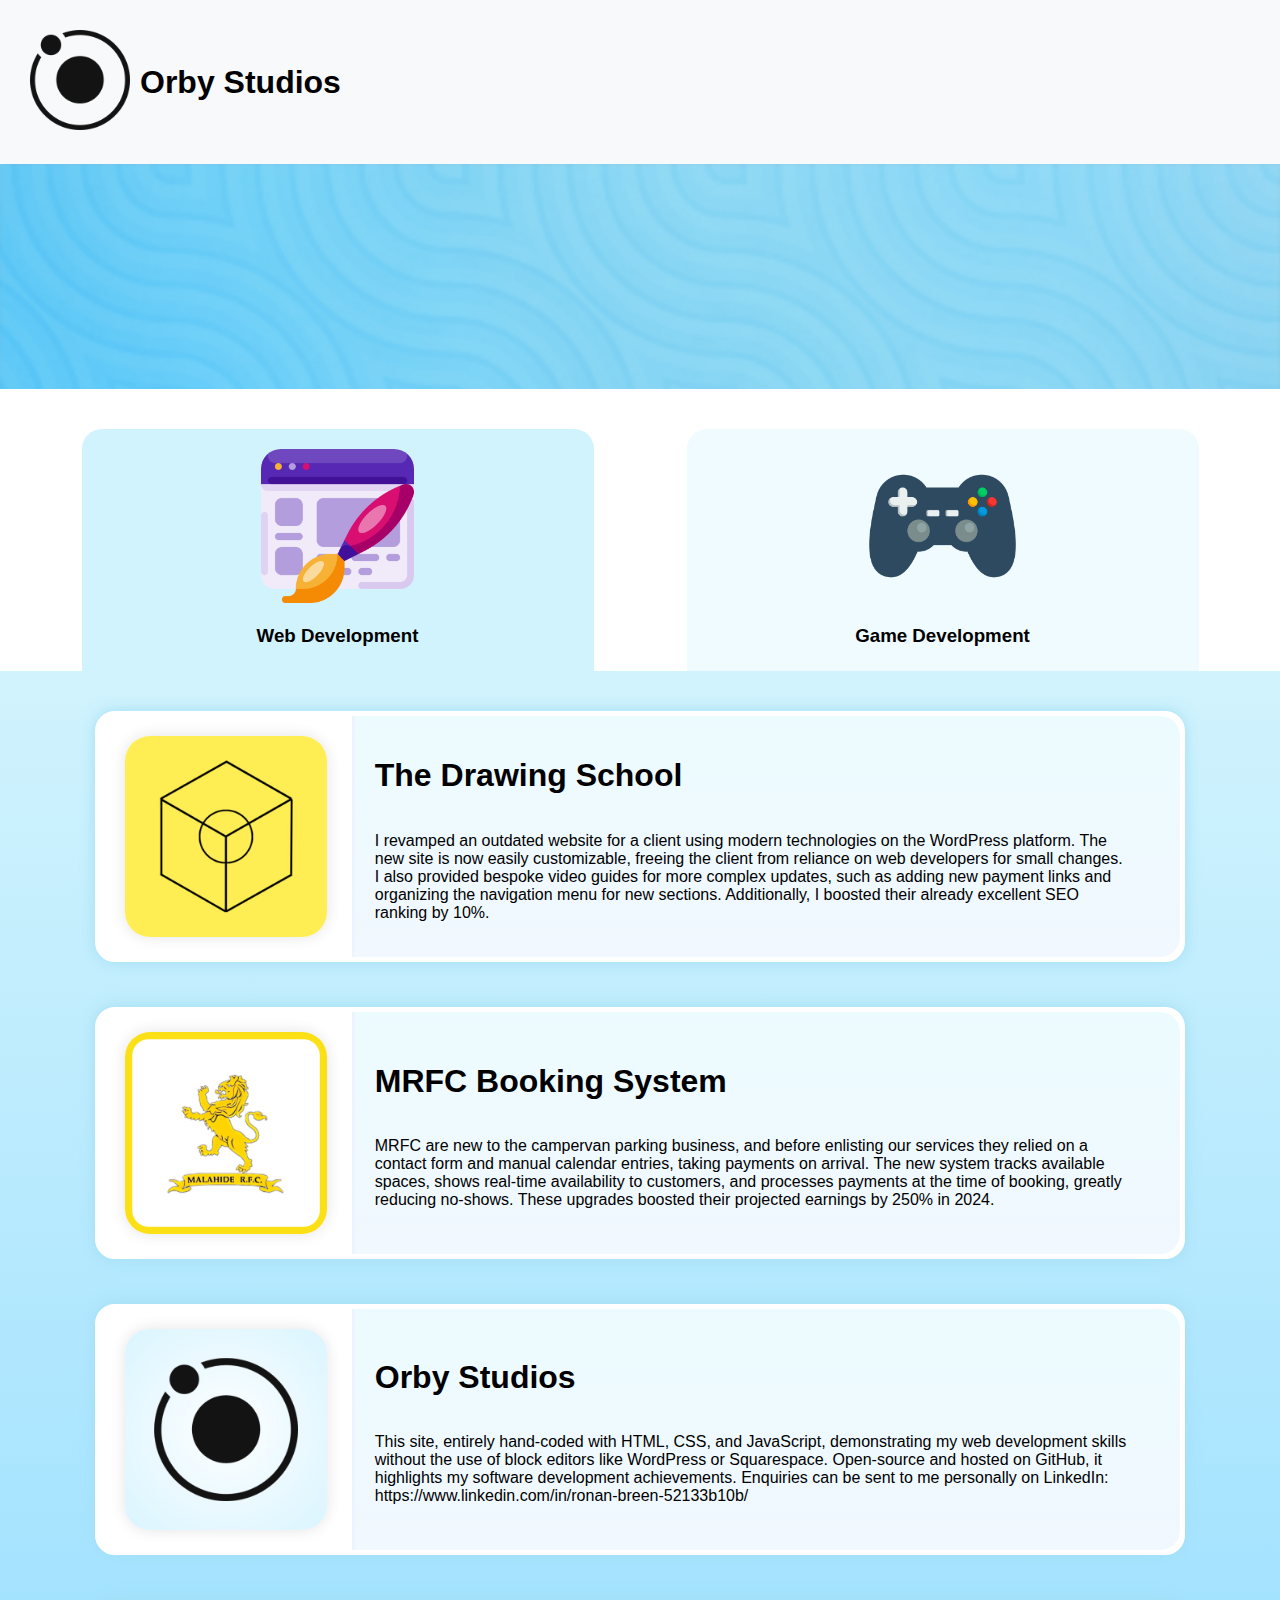
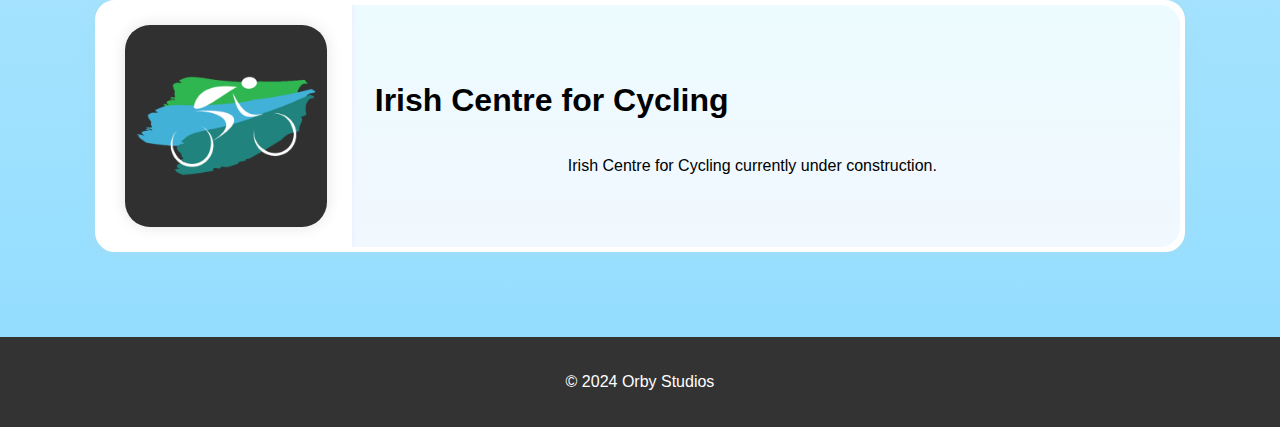
<file: index.html>
<!DOCTYPE html>
<meta name="viewport" content="width=device-width, initial-scale=1.0">
<html lang="en">

<head>
    <meta charset="UTF-8">
    <meta name="viewport" content="width=device-width, initial-scale=1.0">
    <title>Orby Studios</title>
    <link rel="icon" href="Images/OrbyBlack.png" type="image/png">
    <link rel="stylesheet" href="style.css">
</head>
<body>
    <header class="header">
        <div class="logo-heading">
            <a href="index.html">
                <img src="Images/OrbyBlack.png" alt="Logo" class="logo">
            </a>
            <h1>Orby Studios</h1>
        </div>
        <!--nav class="nav">
            <a href="index.html">Home</a>
        </nav-->
    </header>

    <section class="banner"></section>

    <section class="categories">
        <div class="dev active" onclick="showContent('webDev', this)">
            <img src="Images/WebIcon.png" alt="Web Icon">
            <h3 class="work-heading">Web Development</h3>
        </div>
        <div class="dev" onclick="showContent('gameDev', this)">
            <img src="Images/GameIcon.png" alt="Game Icon">
            <h3 class="work-heading">Game Development</h3>
        </div>

        <!--div> class="dev" onclick="showContent('bespDev', this)">
            <img src="Images/PPLogo.png" alt="SwingShot Logo">
            <h3 class="work-heading">Bespoke Development</h3>
        </div-->
    </section>
    <div id="webDev" class="content active">
        <div class="container slide-Right">
            <div class="row">
                <div class="left">
                    <img href="https://www.drawing.ie/" src="Images/DSLogo.png" alt="Drawing School Logo">
                </div>
                <div class="center">
                    <h1 style="align-self:flex-start">The Drawing School</h1>
                    <p>
                        I revamped an outdated website for a client using modern technologies on the WordPress platform. The new site is now easily customizable,
                        freeing the client from reliance on web developers for small changes. I also provided bespoke video guides for more complex updates,
                        such as adding new payment links and organizing the navigation menu for new sections. Additionally, I boosted their already excellent SEO ranking by 10%.
                    </p>
                </div>
            </div>

        </div>
        <div class="container slide-Left">
            <div class="row">
                <div class="left">
                    <img src="Images/MRFCLogo.png" alt="MRFC Logo">
                </div>
                <div class="center">
                    <h1 style="align-self:flex-start">MRFC Booking System</h1>
                    <p>
                        MRFC are new to the campervan parking business, and before enlisting our services they relied on a contact form and manual calendar entries, taking payments on arrival.
                        The new system tracks available spaces, shows real-time availability to customers, and processes payments at the time of booking,
                        greatly reducing no-shows. These upgrades boosted their projected earnings by 250% in 2024.
                    </p>
                </div>
            </div>

        </div>
        <div class="container slide-Left">
            <div class="row">
                <div class="left">
                    <img src="Images/OrbyBlue.png" alt="Orby Studios Logo">
                </div>
                <div class="center">
                    <h1 style="align-self:flex-start">Orby Studios</h1>
                    <p>
                        This site, entirely hand-coded with HTML, CSS, and JavaScript,
                        demonstrating my web development skills without the use of block editors like WordPress or Squarespace.
                        Open-source and hosted on GitHub, it highlights my software development achievements.
                        Enquiries can be sent to me personally on LinkedIn: https://www.linkedin.com/in/ronan-breen-52133b10b/
                    </p>
                </div>
            </div>
        </div>
        <div class="container slide-Right">
            <div class="row">
                <div class="left">
                    <img src="Images/ICCLogo.png" alt="Cycling Centre Logo">
                </div>
                <div class="center">
                    <h1 style="align-self:flex-start">Irish Centre for Cycling</h1>
                    <p>
                        Irish Centre for Cycling currently under construction.
                    </p>
                </div>
            </div>
        </div>
        
    </div>
    <div id="gameDev" class="content">
        <div class="container slide-Right">
            <div class="row">
                <div class="left">
                    <img src="Images/SSLogo.png" alt="Left Image">
                </div>
                <div class="center">
                    <h1 style="align-self:flex-start">SwingShot</h1>
                    <p>
                        SwingShot is an innovative arcade game that merges the excitement of golf and hockey into a unique and engaging experience.
                        Players sling a puck across the screen,
                        skillfully dodging obstacles and collecting valuable items before aiming for the final goal.
                        The game features vibrant graphics and intuitive controls, making it both accessible and challenging for players of all ages.
                    </p>
                    <!--button id="swingShow" class="button" onclick="revealDiv('swingSub',this)">See More ></button-->
                </div>


            </div>
            <div id="swingSub" class="bottom fade-In" style="display:none">

                <p>This is the new div that appears beneath the current div.</p>
                <button id="swingHide" class="button" onclick="closeDiv('swingSub')">See Less ></button>
            </div>
        </div>

        <div class="container slide-Left">
            <div class="row">
                <div class="left">
                    <img src="Images/VTLogo.png" alt="Left Image">
                </div>
                <div class="center">
                    <h1 style="align-self:flex-start">VersaTiles</h1>
                    <p>
                        VersaTiles is an engaging puzzle game designed for mobile platforms,
                        released on both the App Store and Play Store. The game challenges players to swap tiles along a
                        given axis to match colors and clear the board, providing a stimulating and enjoyable experience.
                    </p>
                    <!--button id="versaShow" class="button" onclick="revealDiv('versaSub', this)">See More ></button-->
                </div>
            </div>
            <div id="versaSub" class="bottom" style="display: none;">
                <p>This is the new div that appears beneath the current div.</p>
                <!--button id="versaHide" class="button" onclick="closeDiv('versaSub')">See Less ></button-->
            </div>
        </div>

        <div class="container slide-Right">
            <div class="row">
                <div class="left">
                    <img src="Images/PPLogo.png" alt="Left Image">
                </div>
                <div class="center">
                    <h1 style="align-self:flex-start">UpTilt</h1>
                    <p>
                        UpTilt is challenging endless runner game released on both the App Store and Play Store.
                        Inspired by the simplicity and addictiveness of Flappy Bird, UpTilt challenges players to navigate a ball
                        through a series of obstacles by tapping the screen to move left or right.
                    </p>
                    <!--button id="upShow" class="button" onclick="revealDiv('upSub',this)">See More ></button-->
                </div>
            </div>
            <div id="upSub" class="bottom" style="display:none">
                <p>This is the new div that appears beneath the current div.</p>
                <!--button id="upHide" class="button" onclick="closeDiv('upSub')">See Less ></button-->
            </div>
        </div>

    </div>


    <!--div id="bespDev" class="content">

    <div-->


    <footer class="footer">
        <p class="copy">© 2024 Orby Studios</p>
    </footer>
    <script src="script.js"></script>
</body>
</html>
</body>
</html>
</file>
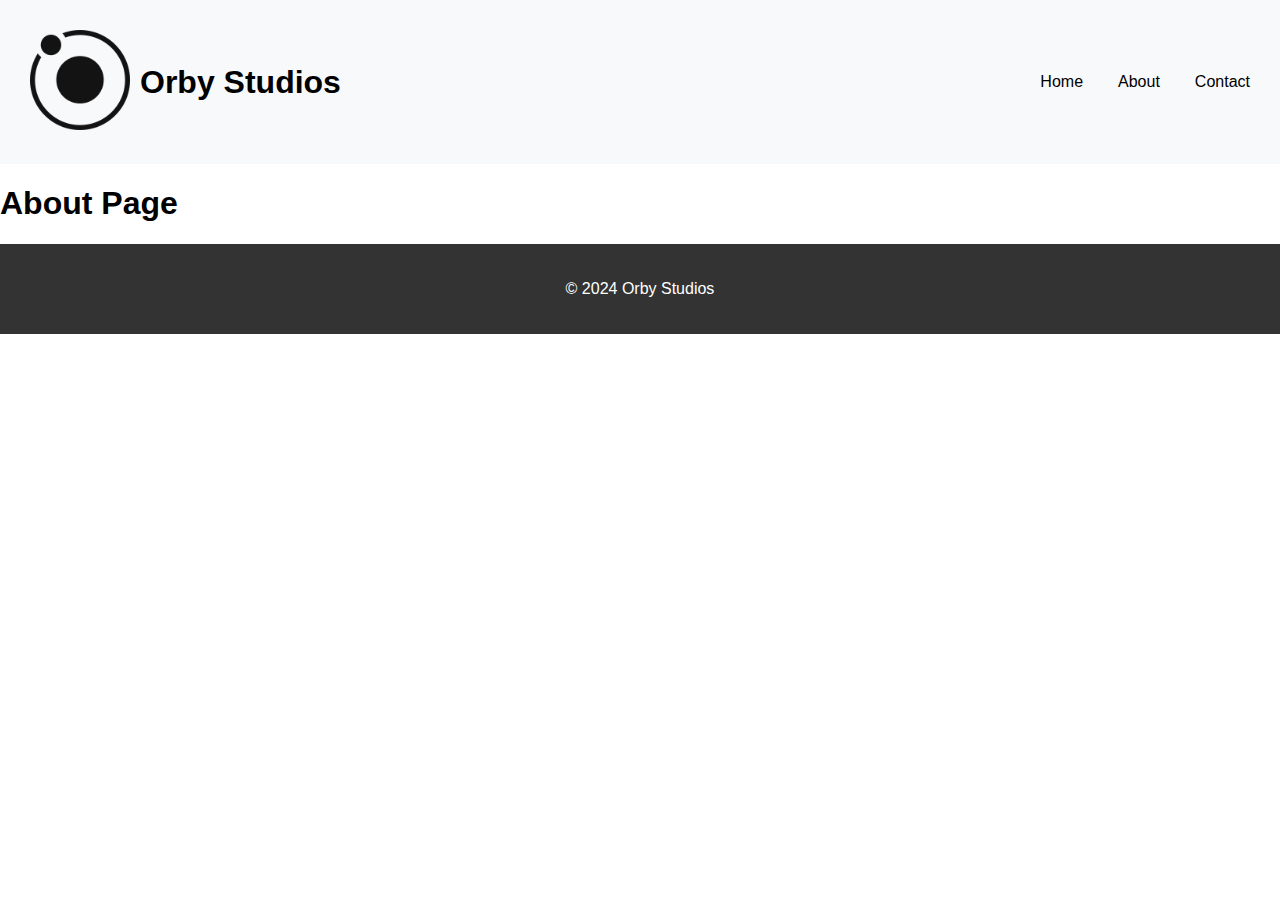
<file: About.html>
<!DOCTYPE html>
<meta name="viewport" content="width=device-width, initial-scale=1.0">
<html lang="en">

<head>
    <meta charset="UTF-8">
    <meta name="viewport" content="width=device-width, initial-scale=1.0">
    <title>Orby Studios</title>
    <link rel="icon" href="Images/OrbyBlack.png" type="image/png">
    <link rel="stylesheet" href="style.css">
</head>
<body>
    <header class="header">
        <div class="logo-heading">
            <a href="index.html">
                <img src="Images/OrbyBlack.png" alt="Logo" class="logo">
            </a>
            <h1>Orby Studios</h1>
        </div>
        <nav class="nav">
            <a href="index.html">Home</a>
            <a href="About.html">About</a>
            <a href="#contact">Contact</a>
        </nav>
    </header>

    <section class="intro">
        <h1>About Page</h1>
    </section>

    <footer class="footer">
        <p class="copy">© 2024 Orby Studios</p>
    </footer>
</body>
</html>
</file>
<file: style.css>
body {
    margin: 0;
    font-family: Arial, sans-serif;
    box-sizing: border-box;
    overflow-x: auto;
    min-width: 300px;
}

.header {
    display: flex;
    justify-content: space-between;
    align-items: center;
    padding: 20px 20px;
    background-color: #f8f9fa;
}
.h1 {
    font-size: 5vw;
}
.h2 {
    align-content: center;
}

.h3 {
    font-size: 3vw;
}

.logo-heading {
    display: flex;
    padding: 10px 10px;
    align-items: center;
}

.logo {
    margin-right: 10px;
    max-width: 100px; /* Maximum width */
    max-height: 100px; /* Maximum height */
}

.nav {
    display: flex;
    gap: 15px;
}

    .nav a {
        text-decoration: none;
        margin: 10px 10px 10px 10px;
        color: #000000;
    }

    .nav .icon {
        display: none;
    }

.banner {
    display: flex;
    flex-direction: column;
    height: 25vh;
    background: url('Images/Splash4.png');
    background-repeat: no-repeat;
    background-size: cover;
}

.dev {
    text-align: center;
    background-color: #f0fbff;
    border-radius: 20px 20px 0 0;
    padding: 20px 0px 5px;
    transition: background-color 0.25s ease;
}

    .dev:hover {
        background-color: #e6f7ff;
    }

.active {
    background-color: #d1f3fd;
    border-color: white;
    transition: background-color 0.5s ease;
}

    .active:hover {
        background-color: #d1f3fd;
    }

.dev img {
    max-width: 30%;
    border-radius: 20px;
    height: auto;
}

.dev-heading {
    font-size: 2vw;
    color: black;
}

.content {
    padding: 40px;
    display: flex;
    flex-direction: column;
    transition: opacity 1s ease-in-out, visibility 1s ease-in-out;
}

    .content:nth-of-type(1) {
        background-image: linear-gradient(#d1f3fd, #94ddff);
        min-height: auto;
        justify-content: space-between;
        align-items: center;
    }

    .content:nth-of-type(2) {
        background-image: linear-gradient(#d1f3fd, #ceddfd);
        min-height: 50vh;
        justify-content: space-between;
        align-items: center;
        display: none;
    }

    .content:nth-of-type(3) {
        background-image: linear-gradient(#d1f3fd, #ced4fd);
        min-height: 80vh;
        justify-content: space-between;
        align-items: center;
        display: none;
    }


.button {
    background-image: linear-gradient(#d1f3fd, #94ddff);
    /*background-color: #97e3ff;  Blue background */
    border: 2px solid white; /* White border */
    /*color: white;  White text */
    padding: 10px 20px; /* Padding for the button */
    border-radius: 5px; /* Slightly rounded edges */
    text-align: center; /* Center the text */
    text-decoration: none; /* Remove underline from text */
    display: inline-block; /* Inline-block display */
    font-size: 16px; /* Font size */
    cursor: pointer; /* Pointer cursor on hover */
}

    .button:hover {
        background-image: linear-gradient(#c4eefb, #8ad6f9);
    }

.container {
    display: flex;
    flex-direction: column;
    justify-content: space-between;
    margin-bottom: 45px;
    background-color: white;
    border-radius: 20px;
    border-style: solid;
    border-color: white;
    border-width: 5px;
    box-shadow: 0px 0px 15px #a2ddf3;
    width: 90%;
}

.row {
    display: flex;
}

.left {
    flex: 1;
    align-items: center;
    display: flex;
    flex-direction: column; /* Align items vertically */
    justify-content: center;
}

.center {
    flex: 3;
    padding: 0px 50px 0px 20px;
    align-items: center;
    display: flex;
    flex-direction: column; /* Align items vertically */
    justify-content: center;
    border-radius: 0px 20px 20px 0px;
    background-image: linear-gradient(#ecfbff, #f1f8ff);
    border-left: solid #edf4ff 3px;
}

.bottom {
    margin-top: 5px;
    padding: 20px;
    background-image: linear-gradient(#ecfbff, #f1f8ff);
    text-align: center;
    border-radius: 0px 0px 20px 20px;
}

.left img, .right img {
    max-width: 80%;
    max-height: auto;
    margin: 20px 0px 20px 0px;
    border-radius: 25px;
    align-items: center;
    display: flex;
    flex-direction: column; /* Align items vertically */
    justify-content: center;
    box-shadow: 0px 0px 15px #e4e4e4;
}

.slide-Right {
    position: relative;
    animation: slideRight 1s ease-in-out forwards;
}

.slide-Left {
    position: relative;
    animation: slideLeft 1s ease-in-out forwards;
}

.slideout-Left {
    position: relative;
    animation: slideoutLeft 1s ease-in-out forwards;
}

.slideout-Right {
    position: relative;
    animation: slideoutReft 1s ease-in-out forwards;
}

.expand-Vert {
    transform-origin: top; /* Ensure scaling happens from the top */
    transform: scaleY(0); /* Initial scale */
    animation: expandVert .25s ease-in-out forwards;
}

.fade-In {
    transform: scaleY(0);
    opacity: 0; /* Initial opacity */
    animation: expandAndFadeIn 2s ease-in-out forwards;
}

@keyframes slideRight {
    from {
        transform: translateX(-100%);
        opacity: 0;
    }

    to {
        transform: translateX(0);
        opacity: 1;
    }
}

@keyframes slideLeft {
    from {
        transform: translateX(100%);
        opacity: 0;
    }

    to {
        transform: translateX(0);
        opacity: 1;
    }
}

@keyframes slideoutRight {
    from {
        transform: translateX(-100%);
        opacity: 0;
    }

    to {
        transform: translateX(0);
        opacity: 1;
    }
}

@keyframes slideoutLeft {
    from {
        transform: translateX(0);
        opacity: 1;
    }

    to {
        transform: translateX(-100%);
        opacity: 0;
    }
}

@keyframes expandVert {
    0% {
        transform: scaleY(0);
    }

    100% {
        transform: scaleY(1);
    }
}

@keyframes fadeIn {
    0% {
        transform: scaleY(0); /* Adjust this value to your desired height */
        opacity: 0;
    }

    100% {
        transform: scaleY(1); /* Adjust this value to your desired height */
        opacity: 1;
    }
}

.categories {
    display: flex;
    gap: 10px;
    justify-content: space-around;
    padding: 40px 40px 0;
    background-color: white;
}



.footer {
    display: flex;
    justify-content: center;
    align-items: center;
    background-color: #333;
    color: white;
    padding: 20px;
}

@media (max-width: 750px) {
    .logo {
        margin-right: 10px;
        max-width: 50px; /* Maximum width */
        max-height: 50px; /* Maximum height */
    }
    .h1 {
        font-size: 3vw;
    }
    .h3 {
        font-size: 2vw;
    }

    .nav a {
        display: none;
    }

        .nav a.icon {
            float: right;
            display: block;
        }

    .categories {
        display: flex;
        gap: 0px;
        justify-content: space-around;
        padding: 20px 5px 0;
        background-color: white;
    }

    .dev {
        align-content: center;
        padding: 20px;
        display: flex;
        width: 250px;
        flex-direction: column;
    }

        .dev i {
            font-size: 50px;
            color: black;
            margin-bottom: 10px;
        }

        .dev img {
            align-self: center;
            max-width: 50%;
            border-radius: 10px;
            height: auto;
        }

    .dev-heading {
        font-size: 3vw;
        color: black;
    }

    .dev-text {
        font-size: 15px;
        color: black;
        display: none;
    }

    .container {
        display: flex;
        flex-direction: column;
        justify-content: space-between;
        margin-bottom: 40px;
        background-color: white;
        border-radius: 20px;
        box-shadow: 0px 0px 15px #a2ddf3;
        width: 99%;
    }
    .row {
        display: flex;
        flex-direction: column;
    }
    .left {
        flex: 1;
        align-items: center;
        display: flex;
        flex-direction: column;
        justify-content: center;
    }

    .center {
        flex: 3;
        padding: 0px 50px 0px 20px;
        align-items: center;
        display: flex;
        flex-direction: column; /* Align items vertically */
        justify-content: center;
        border-radius: 0px 0px 20px 20px;
        background-image: linear-gradient(#ecfbff, #e7f4fd);
    }

    .left img, .right img {
        max-width: 30%;
        margin: 10px;
        border-radius: 20px;
        height: auto;
        align-items: center;
        display: flex;
        flex-direction: column; /* Align items vertically */
        justify-content: center;
        box-shadow: 0px 0px 15px #e4e4e4;
    }

    .banner {
        display: flex;
        flex-direction: column;
        height: 20vh;
        background: url('Images/Splash4.png');
        background-repeat: no-repeat;
        background-size: cover;
    }
}
</file>
